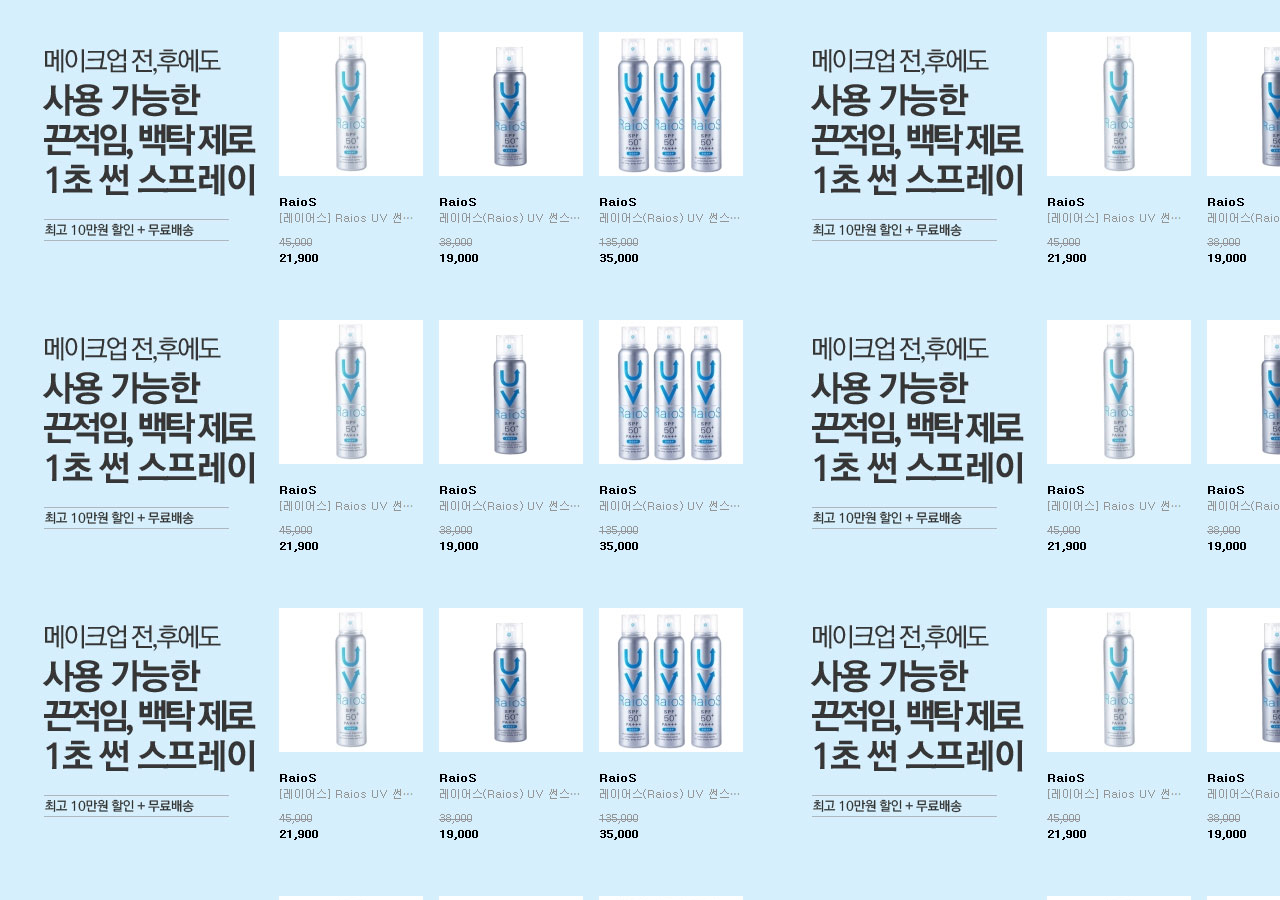
<file: iframe/su01.html>
<!doctype html>
<html lang="en">
    <head>
        <meta charset="UTF-8" />
        <meta name="viewport" content="width=device-width, initial-scale=1.0" />
        <title>Document</title>
        <style>
            * {
                margin: 0;
                padding: 0;
            }
            body {
                background: url(../img/best_main00.jpg);
            }
        </style>
    </head>
    <body></body>
</html>
</file>
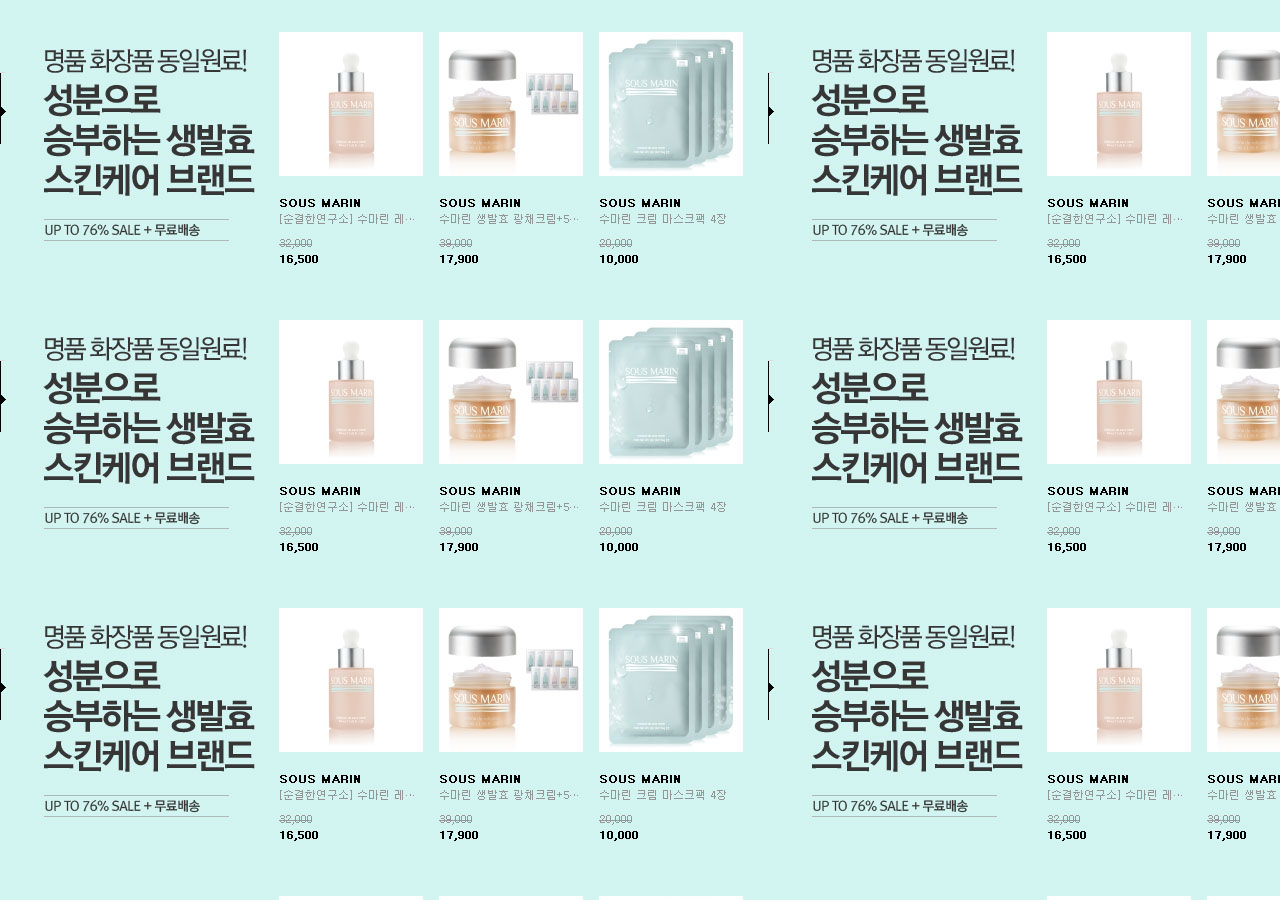
<file: iframe/su02.html>
<!doctype html>
<html lang="en">
    <head>
        <meta charset="UTF-8" />
        <meta name="viewport" content="width=device-width, initial-scale=1.0" />
        <title>Document</title>
        <style>
            * {
                margin: 0;
                padding: 0;
            }
            body {
                background: url(../img/best_main02.jpg);
            }
        </style>
    </head>
    <body></body>
</html>
</file>
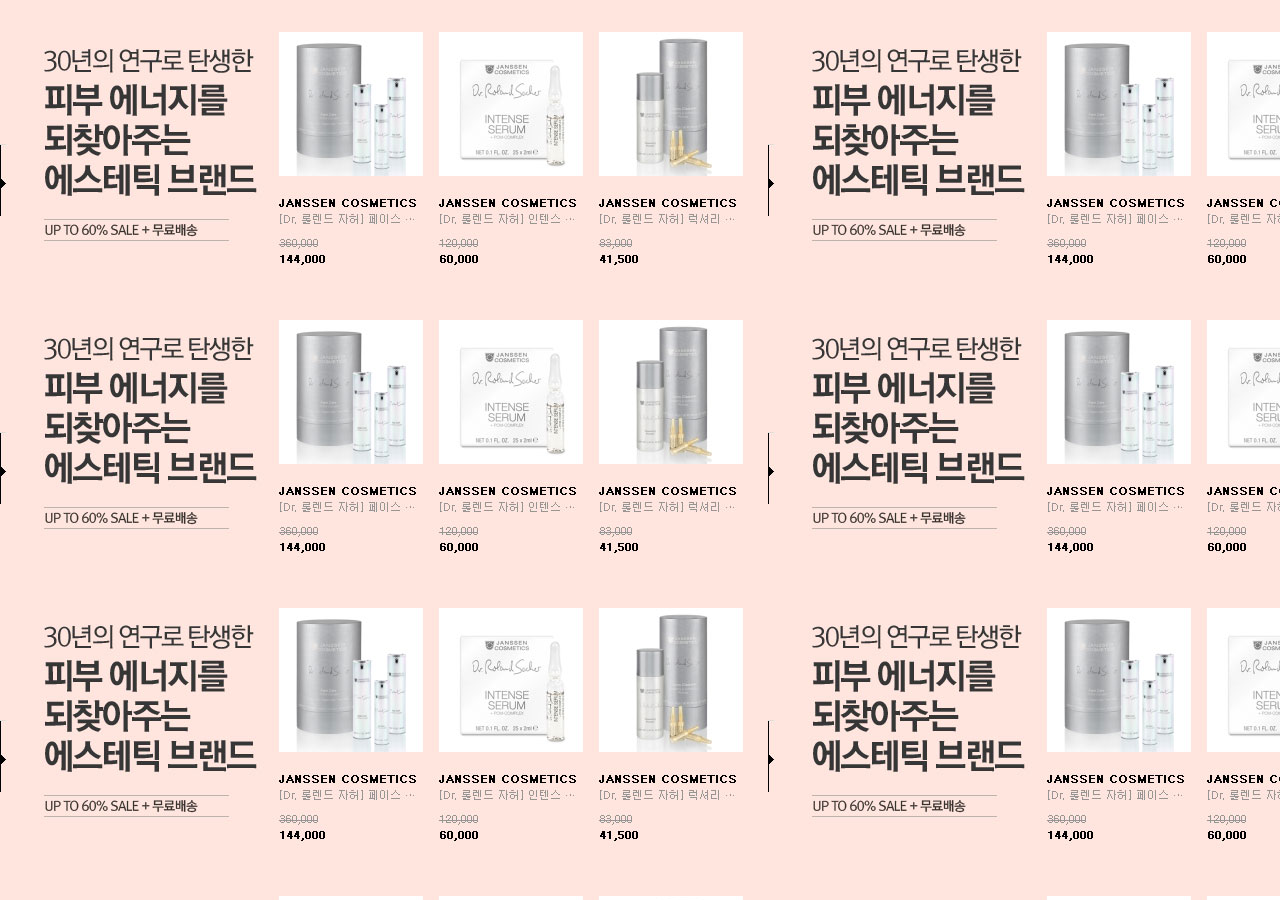
<file: iframe/su03.html>
<!doctype html>
<html lang="en">
    <head>
        <meta charset="UTF-8" />
        <meta name="viewport" content="width=device-width, initial-scale=1.0" />
        <title>Document</title>
        <style>
            * {
                margin: 0;
                padding: 0;
            }
            body {
                background: url(../img/best_main03.jpg);
            }
        </style>
    </head>
    <body></body>
</html>
</file>
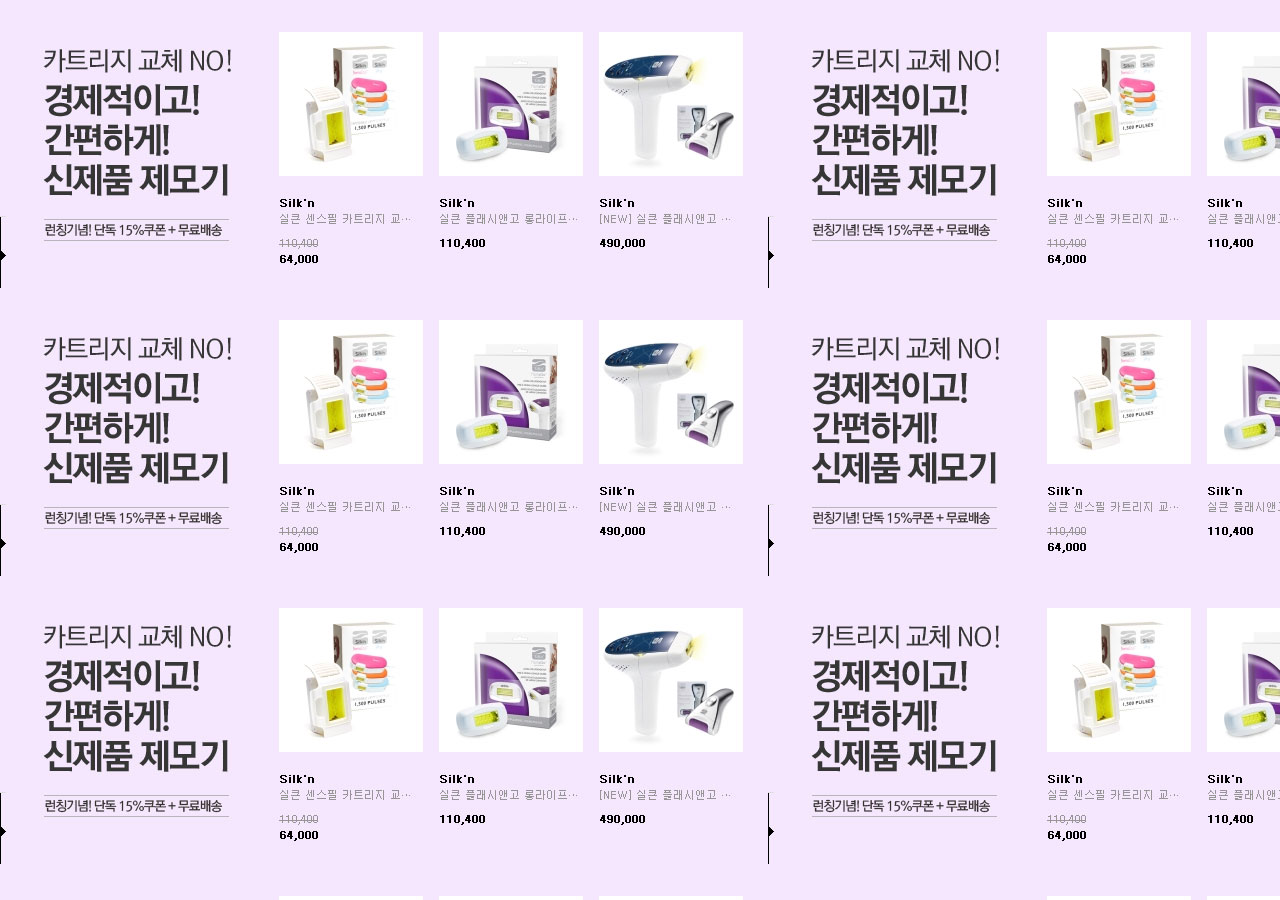
<file: iframe/su04.html>
<!doctype html>
<html lang="en">
    <head>
        <meta charset="UTF-8" />
        <meta name="viewport" content="width=device-width, initial-scale=1.0" />
        <title>Document</title>
        <style>
            * {
                margin: 0;
                padding: 0;
            }
            body {
                background: url(../img/best_main04.jpg);
            }
        </style>
    </head>
    <body></body>
</html>
</file>
